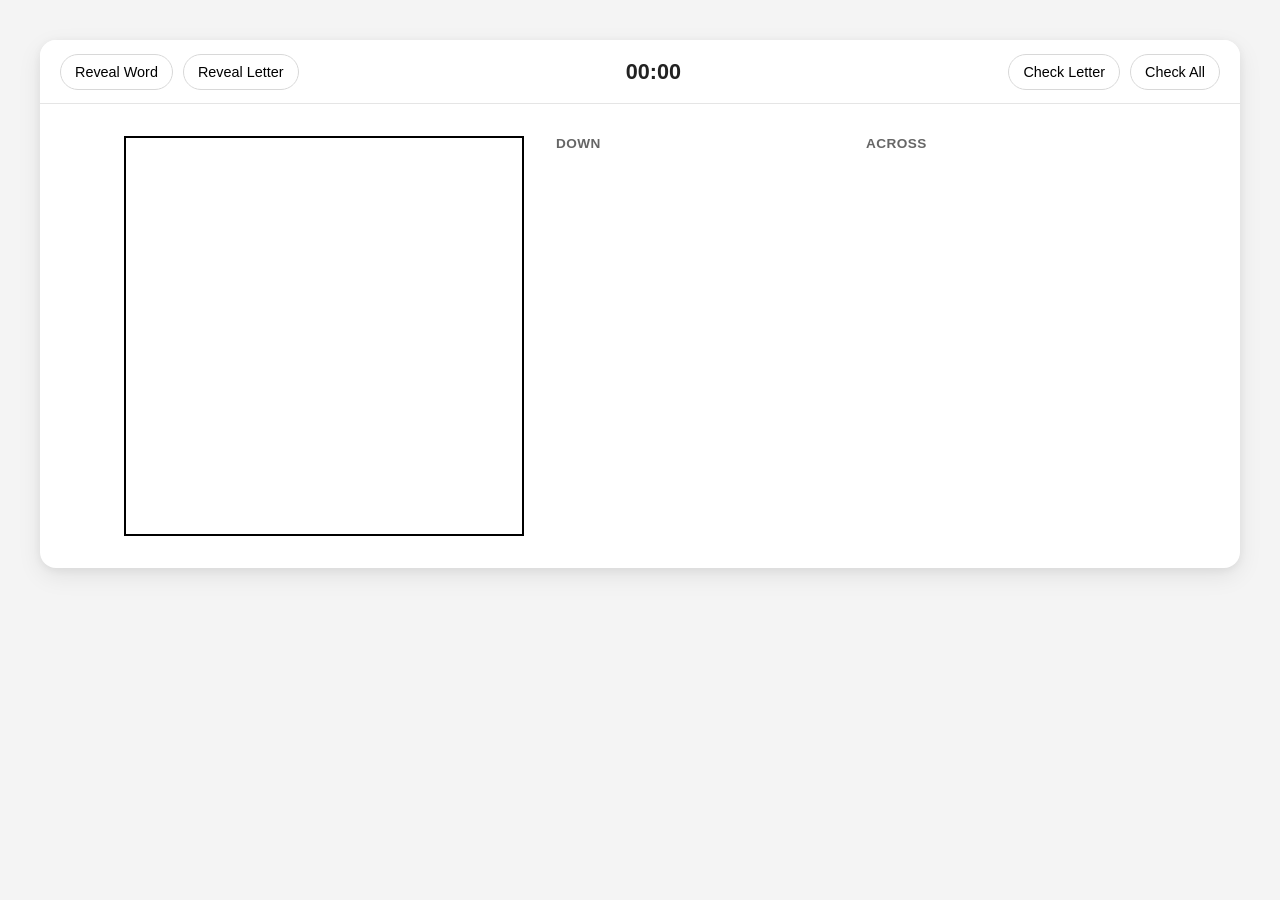
<file: index.html>
<!DOCTYPE html>
<html>
    <head>
        <meta charset="UTF-8">
        <meta name="viewport" content="width=device-width, initial-scale=1.0">
        <title>Custom Crossword</title>
        <link rel="stylesheet" href="src/style.css">
    </head>
    <body>
        <div id="area">
            <div id="header">
                <div id="header-left">
                    <button class="header-button" id="reveal-word">
                        Reveal Word
                    </button>

                    <button class="header-button" id="reveal-letter">
                        Reveal Letter
                    </button>
                </div>

                <div class="timer" id="timer">
                    00:00
                </div>

                <div id="header-right">
                    <button class="header-button" id="check-letter">
                        Check Letter
                    </button>

                    <button class="header-button" id="check-all">
                        Check All
                    </button>
                </div>
            </div>
            <div id="puzzle">
                <section id="puzzle-area">
                    <div id="puzzle-grid"></div>
                </section>
                <section id="clue-area">
                    <div class="clue-list" id="clue-list-down"></div>
                    <div class="clue-list" id="clue-list-across"></div>
                </section>
            </div>
        </div>
        <div id="win-overlay" style="display: none;">
            <div id="win-message">
                <h1>Puzzle Complete</h1>
                <div id="time-taken"></div>
            </div>
        </div>
    </body>
    <script src="src/main.js"></script>
</html>
</file>
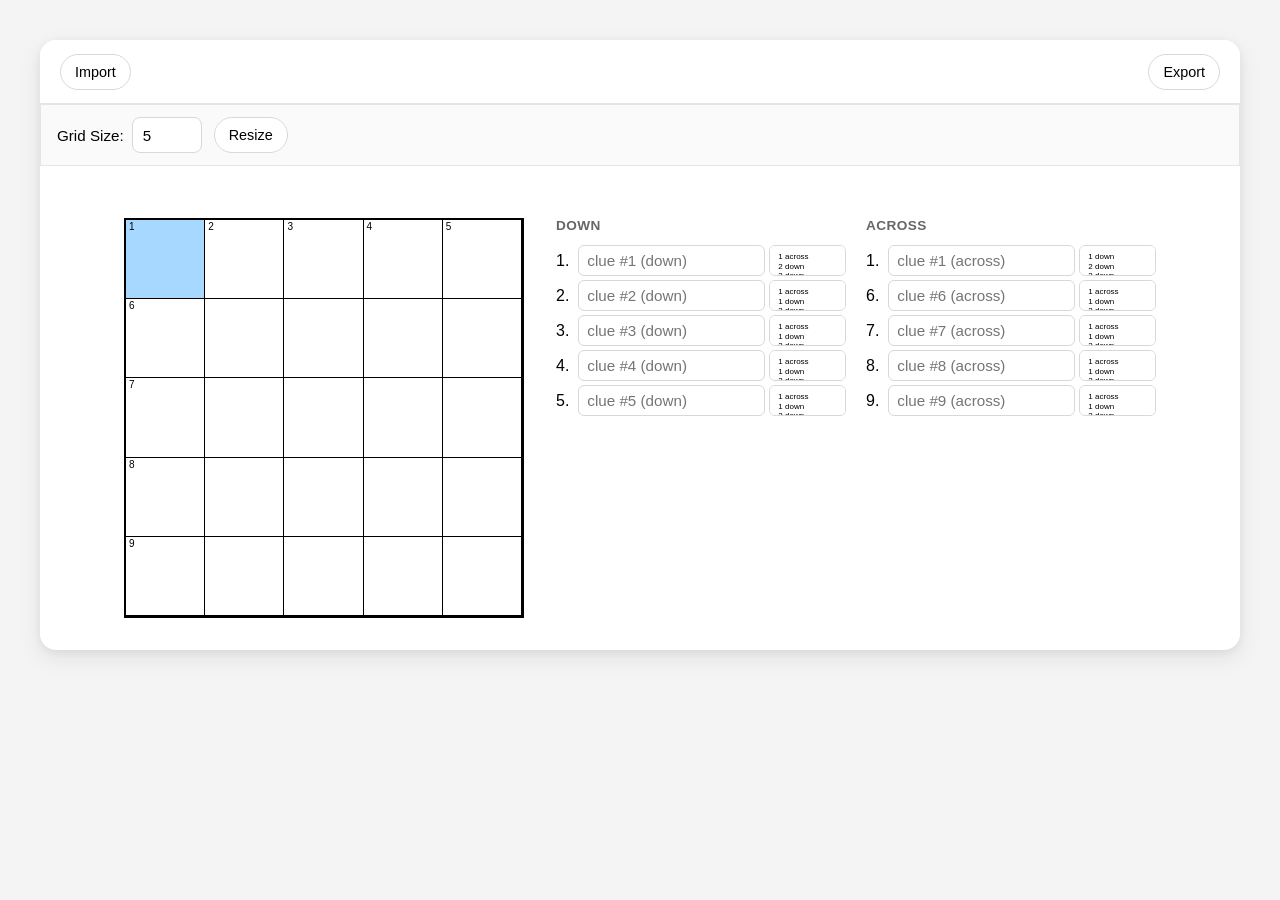
<file: create.html>
<!DOCTYPE html>
<html>
    <head>
        <meta charset="UTF-8">
        <meta name="viewport" content="width=device-width, initial-scale=1.0">
        <title>Make a Puzzle</title>
        <link rel="stylesheet" href="src/style.css">
    </head>
    <body>
        <div id="area">
            <div id="header">
                <div id="header-left">
                    <button class="header-button" id="import">
                        Import
                    </button>
                </div>

                <div id="header-right">
                    <button class="header-button" id="export">
                        Export
                    </button>
                </div>
            </div>
            
            <div id="controls">
                <label>
                    Grid Size:
                    <input
                        type="number"
                        id="grid-size"
                        min="3"
                        max="25"
                        value="5"
                    >
                </label>

                <button id="resize-grid">
                    Resize
                </button>
            </div>

            <div id="puzzle">
                <section id="puzzle-area">
                    <div id="puzzle-grid"></div>
                </section>
                <section id="clue-area">
                    <div class="clue-list" id="clue-list-down"></div>
                    <div class="clue-list" id="clue-list-across"></div>
                </section>
            </div>
        </div>
    </body>
    <script src="src/create.js"></script>
</html>
</file>
<file: src/style.css>
* {
    margin: 0;
    padding: 0;
    box-sizing: border-box;

    font-family: Helvetica, Arial, sans-serif;
    font-weight: 400;
}

body {
    background: #f4f4f4;

    display: flex;
    justify-content: center;

    padding: 40px 20px;
}

#area {
    width: min(1200px, 95vw);

    background: white;

    border-radius: 16px;

    box-shadow:
        0 8px 24px rgba(0, 0, 0, 0.08),
        0 2px 8px rgba(0, 0, 0, 0.06);

    overflow: hidden;
}
/* ---------- Header ---------- */

#header {
    height: 64px;

    display: flex;
    align-items: center;
    justify-content: space-between;

    padding: 0 20px;

    border-bottom: 1px solid #e5e5e5;

    background: white;
}

#header-left,
#header-right {
    display: flex;
    align-items: center;
    gap: 10px;
}

.timer {
    min-width: 90px;

    text-align: center;

    font-size: 1.35rem;
    font-weight: 700;

    color: #222;
}

#timer {
    font-variant-numeric: tabular-nums;
}

.header-button {
    height: 36px;

    padding: 0 14px;

    border: 1px solid #d8d8d8;
    border-radius: 999px;

    background: white;

    font-size: 0.9rem;
    font-weight: 500;

    cursor: pointer;

    transition:
        background-color 0.15s,
        border-color 0.15s,
        transform 0.1s;
}

.header-button:hover {
    background: #f5f5f5;
    border-color: #c4c4c4;
}

.header-button:active {
    transform: scale(0.97);
}

/* ---------- Puzzle Layout ---------- */

#puzzle {
    padding: 32px;

    display: flex;
    justify-content: center;
    align-items: flex-start;
    gap: 32px;
}

#puzzle-area {
    display: flex;
    justify-content: center;
    align-items: center;
}

/* ---------- Grid ---------- */

#puzzle-grid {
    width: 400px;
    height: 400px;

    display: grid;

    border: 2px solid black;
}

.puzzle-grid-tile {
    position: relative;

    aspect-ratio: 1/1;

    border-right: 1px solid black;
    border-bottom: 1px solid black;

    display: flex;
    align-items: center;
    justify-content: center;

    background: white;

    font-size: clamp(
        0.8rem,
        calc(300px / var(--grid-size)),
        2rem
        );

    font-weight: 600;
    text-transform: uppercase;

    cursor: pointer;
}

.puzzle-grid-tile.black {
    background: black;
    cursor: default;
}

.puzzle-grid-tile.mentioned {
    background: #ffea8d;
}

.puzzle-grid-tile.highlighted {
    background: #d7ebff;
}

.puzzle-grid-tile.selected {
    background: #a7d8ff;
}

.puzzle-grid-tile.selected.black {
    background: #142939;
}

.puzzle-grid-tile.circled::before {
    content: '';
    position: absolute;
    top: 50%;
    left: 50%;
    transform: translate(-50%, -50%);
    
    width: calc(100%);
    height: calc(100%);
    
    border: 2px solid black;
    border-radius: 50%;
    box-sizing: border-box;
    
    z-index: 1;
    pointer-events: none;
}

.tile-text {
    font: inherit;

    user-select: none;
    pointer-events: none;
}

.tile-label {
    position: absolute;

    top: 2px;
    left: 3px;

    font-size: 10px;
    line-height: 1;

    user-select: none;
}

.puzzle-grid-tile.locked .tile-text {
    color: #1a73e8;
    font-weight: 700;
}

.puzzle-grid-tile.locked {
    cursor: default;
}

.tile-text.incorrect {
    opacity: 0.3;
}

.puzzle-grid-tile.revealed {
    background: #fff3b0;
}

/* ---------- Clues ---------- */

#clue-area {
    display: grid;

    grid-template-columns: repeat(auto-fit, minmax(250px, 1fr));

    gap: 20px;

    width: min(600px, 100%);
}

.clue-list {
    display: flex;
    flex-direction: column;
    gap: 4px;
}

.clue-list::before {
    display: block;

    margin-bottom: 8px;

    font-size: 0.85rem;
    font-weight: 700;
    letter-spacing: 0.03em;

    color: #666;
}

#clue-list-across::before {
    content: "ACROSS";
}

#clue-list-down::before {
    content: "DOWN";
}

.clue {
    padding: 8px 10px;

    border-radius: 6px;

    cursor: pointer;

    line-height: 1.3;

    transition:
        background-color 0.15s,
        color 0.15s;
}

.clue:hover {
    background: #f3f3f3;
}

.clue.selected {
    background: #d7ebff;
}

.clue strong {
    font-weight: 700;
}

.clue-input {
    width: max-content;

    padding: 6px 8px;
    margin-left: 5px;

    border: 1px solid #d8d8d8;
    border-radius: 6px;

    font-size: 0.95rem;

    outline: none;

    transition: border-color 0.15s;
}

/* ---------- Create ---------- */

#controls {
    display: flex;
    align-items: center;
    gap: 12px;

    padding: 12px 16px;

    background: #fafafa;

    border: 1px solid #e5e5e5;

    margin-bottom: 20px;
}

#controls label {
    display: flex;
    align-items: center;
    gap: 8px;

    font-size: 0.95rem;
    font-weight: 500;
}

#grid-size {
    width: 70px;
    height: 36px;

    padding: 0 10px;

    border: 1px solid #d8d8d8;
    border-radius: 8px;

    background: white;

    font-size: 0.95rem;

    outline: none;

    transition: border-color 0.15s;
}

#grid-size:focus {
    border-color: #4da3ff;
}

#resize-grid {
    height: 36px;

    padding: 0 14px;

    border: 1px solid #d8d8d8;
    border-radius: 999px;

    background: white;

    font-size: 0.9rem;
    font-weight: 500;

    cursor: pointer;

    transition:
        background-color 0.15s,
        border-color 0.15s;
}

#resize-grid:hover {
    background: #f3f3f3;
    border-color: #bfbfbf;
}

.clue-mentions {
    width: 40%;
    height: 1.9rem;
    padding: 6px 8px;

    border: 1px solid #d8d8d8;
    border-radius: 6px;

    font-size: 0.5rem;

    outline: none;

    -ms-overflow-style: none;
    scrollbar-width: none;
}

.clue-mentions::-webkit-scrollbar {
    display: none;
}

.clue-mentions option:checked {
    background: #d7ebff;
}

.clue-mentions option:hover {
    background: #eaf4ff;
}

.clue-row {
    display: flex;
    align-items: center;
    gap: 4px;
}

/* ---------- Win Overlay ---------- */

#win-overlay {
    position: fixed;
    top: 0;
    left: 0;

    width: 100vw;
    height: 100vh;

    display: none;
    justify-content: center;
    align-items: center;

    background: rgba(0, 0, 0, 0.5);
}

#win-message {
    padding: 24px 32px;

    background: white;

    border-radius: 12px;

    text-align: center;

    box-shadow: #00000044 0px 8px 24px 0px;
}

#win-message h1 {
    font-size: 1.5rem;
    font-weight: 700;

    margin-bottom: 12px;
}

#win-message div {
    font-size: 1.1rem;
    font-weight: 500;

    margin-bottom: 20px;
}

/* ---------- Mobile ---------- */

@media (max-width: 800px) {
    #puzzle {
        flex-direction: column;
        align-items: center;

        gap: 24px;
    }

    #clue-area {
        width: min(500px, 90vw);
    }
}
</file>
